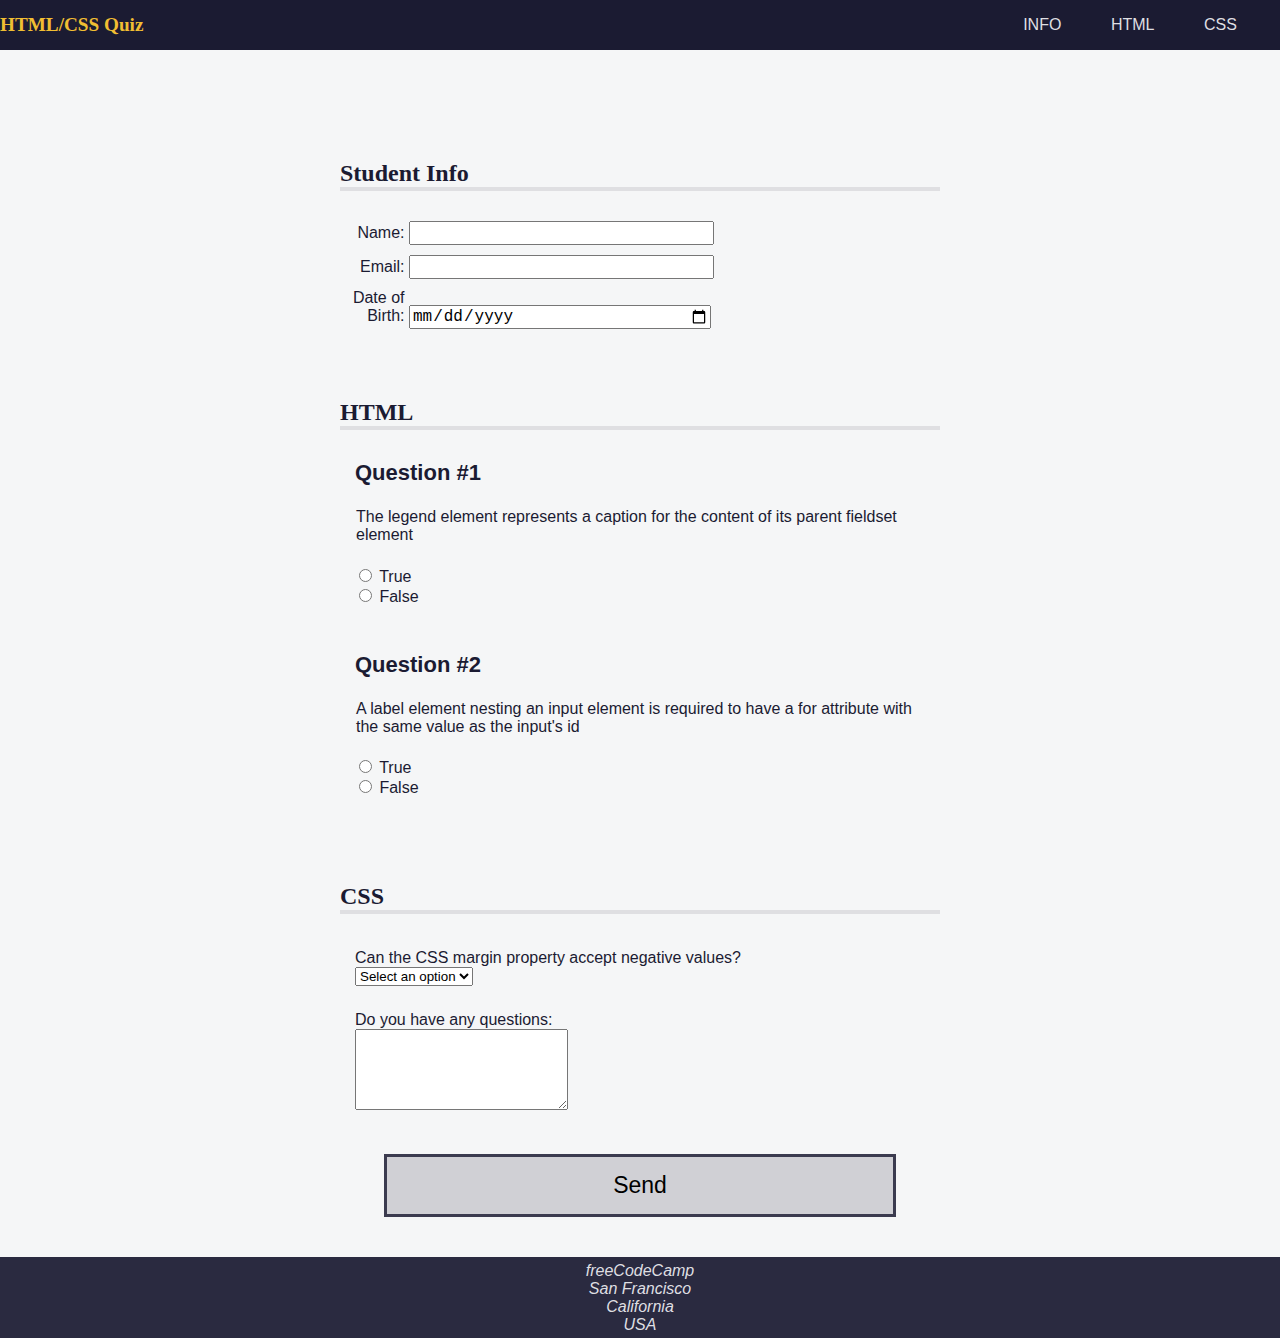
<file: accessibility quiz/index.html>
<!DOCTYPE html>
<html lang="en">
  <head>
    <meta charset="UTF-8" />
    <meta name="viewport" content="width=device-width, initial-scale=1.0" />
    <title>Accessibility Quiz</title>
    <link rel="stylesheet" href="styles.css" />
  </head>
  <body>
    <header>
      <h1>HTML/CSS Quiz</h1>
      <nav>
        <ul>
          <li><a href="#student-info">INFO</a></li>
          <li><a href="#html-questions">HTML</a></li>
          <li><a href="#css-questions">CSS</a></li>
        </ul>
      </nav>
    </header>
    <main>
      <form>
        <section role="region" aria-labelledby="student-info">
          <h2 id="student-info">Student Info</h2>
          <div class="info">
            <label for="student-name">Name:</label>
            <input type="text" name="student-name" id="student-name" />
          </div>
          <div class="info">
            <label for="student-email">Email:</label>
            <input type="email" name="student-email" id="student-email" />
          </div>
          <div class="info">
            <label for="birth-date">Date of Birth:</label>
            <input type="date" name="birth-date" id="birth-date" />
          </div>
        </section>
        <section role="region" aria-labelledby="html-questions">
          <h2 id="html-questions">HTML</h2>
          <div class="question-block">
            <h3><span class="sr-only">Question</span>1</h3>
            <fieldset class="question" name="html-question-one">
              <legend>
                The legend element represents a caption for the content of its
                parent fieldset element
              </legend>
              <ul class="answers-list">
                <li>
                  <label for="q1-a1">
                    <input type="radio" id="q1-a1" name="q1" value="true" />
                    True
                  </label>
                </li>
                <li>
                  <label for="q1-a2">
                    <input type="radio" id="q1-a2" name="q1" value="false" />
                    False
                  </label>
                </li>
              </ul>
            </fieldset>
          </div>
          <div class="question-block">
            <h3><span class="sr-only">Question</span>2</h3>
            <fieldset class="question" name="html-question-two">
              <legend>
                A label element nesting an input element is required to have a
                for attribute with the same value as the input's id
              </legend>
              <ul class="answers-list">
                <li>
                  <label for="q2-a1">
                    <input type="radio" id="q2-a1" name="q2" value="true" />
                    True
                  </label>
                </li>
                <li>
                  <label for="q2-a2">
                    <input type="radio" id="q2-a2" name="q2" value="false" />
                    False
                  </label>
                </li>
              </ul>
            </fieldset>
          </div>
        </section>
        <section role="region" aria-labelledby="css-questions">
          <h2 id="css-questions">CSS</h2>
          <div class="formrow">
            <div class="question-block">
              <label for="selector">Can the CSS margin property accept negative values?</label>
            </div>
            <div class="answer">
              <select name="selector" id="selector" required>
                <option value="">Select an option</option>
                <option value="yes">Yes</option>
                <option value="no">No</option>
              </select>
            </div>
            <div class="question-block">
              <label for="css-textarea">Do you have any questions:</label>
            </div>
            <div class="answer">
              <textarea id="css-textarea" name="css-questions" rows="5" cols="24"></textarea>
            </div>
          </div>
        </section>
        <button type="submit">Send</button>
      </form>
    </main>
    <footer>
      <address>
        freeCodeCamp<br />
        San Francisco<br />
        California<br />
        USA
      </address>
    </footer>
  </body>
</html>
</file>
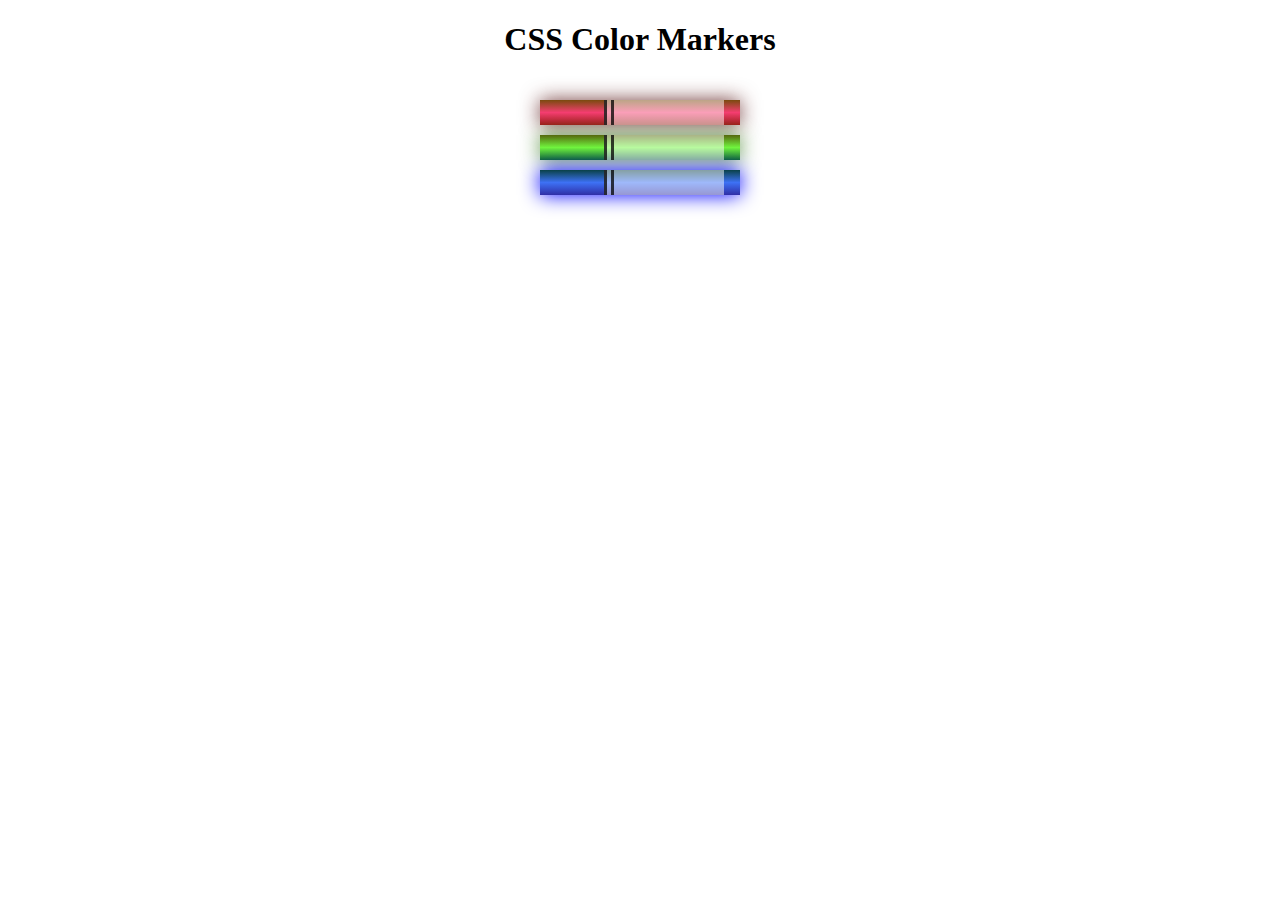
<file: colored markers/index.html>
<!DOCTYPE html>
<html lang="en">
  <head>
    <meta charset="utf-8">
    <meta name="viewport" content="width=device-width, initial-scale=1.0">
    <title>Colored Markers</title>
    <link rel="stylesheet" href="styles.css">
  </head>
  <body>
    <h1>CSS Color Markers</h1>
    <div class="container">
      <div class="marker red">
        <div class="cap"></div>
        <div class="sleeve"></div>
      </div>
      <div class="marker green">
        <div class="cap"></div>
        <div class="sleeve"></div>
      </div>
      <div class="marker blue">
        <div class="cap"></div>
        <div class="sleeve"></div>
      </div>
    </div>
  </body>
</html>
</file>
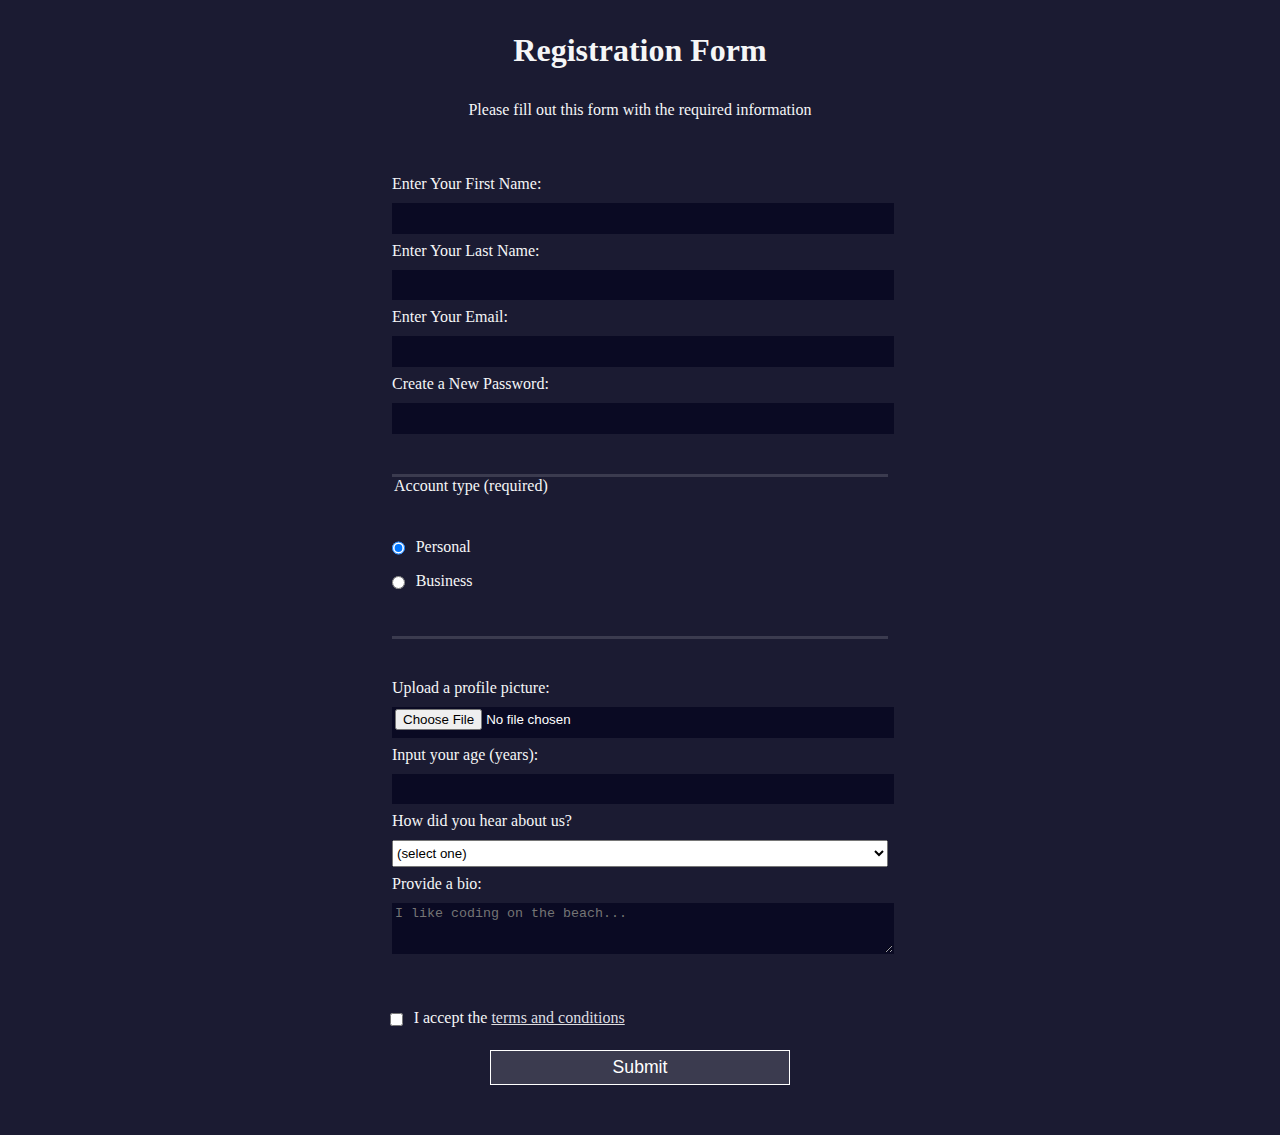
<file: registration-form/index.html>
<!DOCTYPE html>
<html lang="en">
  <head>
    <meta charset="UTF-8">
    <title>Registration Form</title>
    <link rel="stylesheet" href="styles.css" />
  </head>
  <body>
    <h1>Registration Form</h1>
    <p>Please fill out this form with the required information</p>
    <form method="post" action='https://register-demo.freecodecamp.org'>
      <fieldset>
        <label for="first-name">Enter Your First Name: <input id="first-name" name="first-name" type="text" required /></label>
        <label for="last-name">Enter Your Last Name: <input id="last-name" name="last-name" type="text" required /></label>
        <label for="email">Enter Your Email: <input id="email" name="email" type="email" required /></label>
        <label for="new-password">Create a New Password: <input id="new-password" name="new-password" type="password" pattern="[a-z0-5]{8,}" required /></label>
      </fieldset>
      <fieldset>
        <legend>Account type (required)</legend>
        <label for="personal-account"><input id="personal-account" type="radio" name="account-type" class="inline" checked /> Personal</label>
        <label for="business-account"><input id="business-account" type="radio" name="account-type" class="inline" /> Business</label>
      </fieldset>
      <fieldset>
        <label for="profile-picture">Upload a profile picture: <input id="profile-picture" type="file" name="file" /></label>
        <label for="age">Input your age (years): <input id="age" type="number" name="age" min="13" max="120" /></label>
        <label for="referrer">How did you hear about us?
          <select id="referrer" name="referrer">
            <option value="">(select one)</option>
            <option value="1">freeCodeCamp News</option>
            <option value="2">freeCodeCamp YouTube Channel</option>
            <option value="3">freeCodeCamp Forum</option>
            <option value="4">Other</option>
          </select>
        </label>
        <label for="bio">Provide a bio:
          <textarea id="bio" name="bio" rows="3" cols="30" placeholder="I like coding on the beach..."></textarea>
        </label>
      </fieldset>
      <label for="terms-and-conditions">
        <input class="inline" id="terms-and-conditions" type="checkbox" required name="terms-and-conditions" /> I accept the <a href="https://www.freecodecamp.org/news/terms-of-service/">terms and conditions</a>
      </label>
      <input type="submit" value="Submit" />
    </form>
  </body>
</html>
</file>
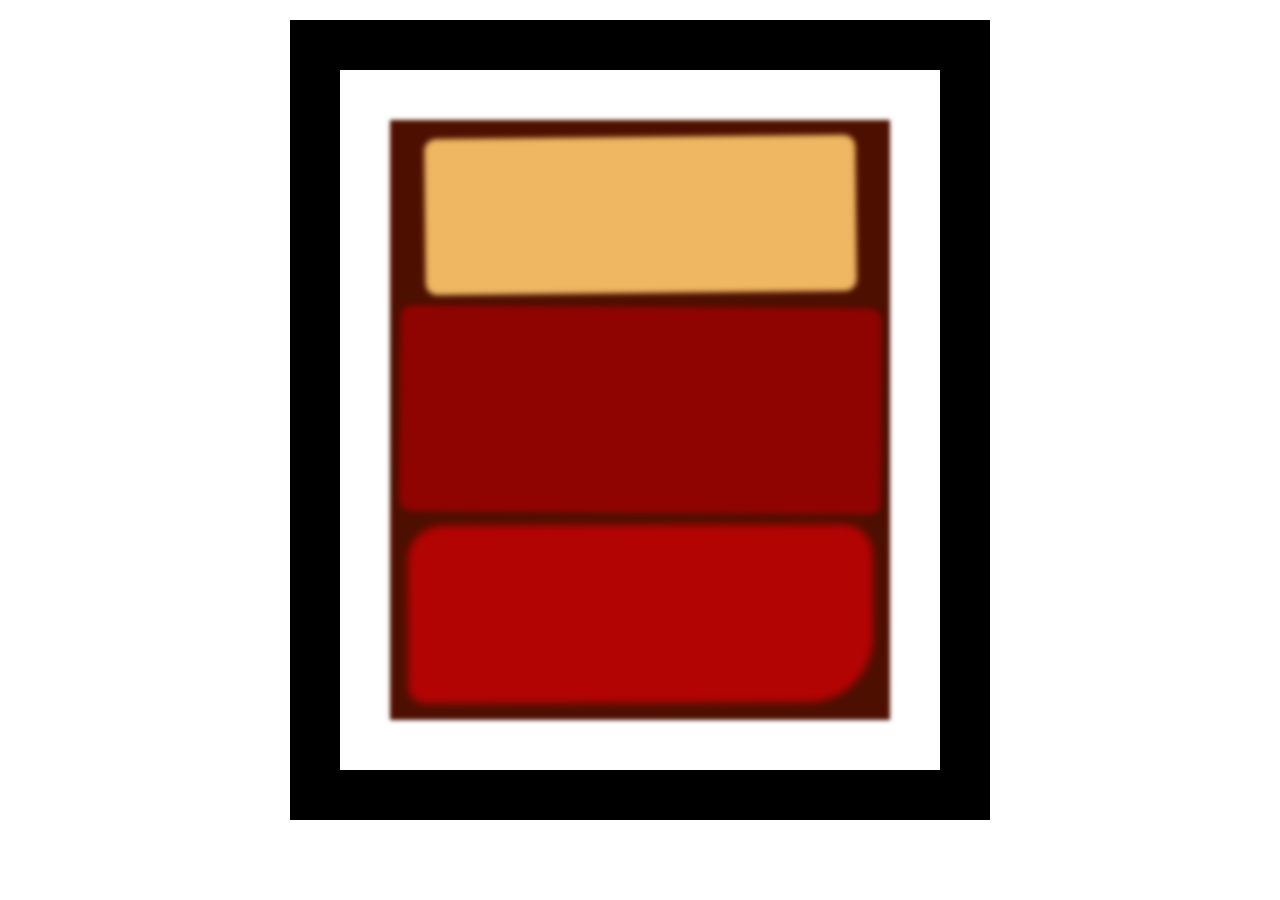
<file: Rothko-painting/index.html>
<!DOCTYPE html>

<html lang="en">

  <head>

    <meta charset="UTF-8">

    <title>Rothko Painting</title>

    <link href="./styles.css" rel="stylesheet">

  </head>

  <body>

    <div class="frame">

      <div class="canvas">

        <div class="one"></div>

        <div class="two"></div>

        <div class="three"></div>

      </div>

    </div>

  </body>

</html>
</file>
<file: accessibility quiz/styles.css>
@media (prefers-reduced-motion: no-preference) {
   * {
     scroll-behavior: smooth;
     }
}

body {
  background: #f5f6f7;
  color: #1b1b32;
  font-family: Helvetica;
  margin: 0;
}

header {
  width: 100%;
  height: 50px;
  background-color: #1b1b32;
  display: flex;
  justify-content: space-between;
  align-items: center;
  top: 0;
}

#logo {
  width: max(10rem, 18vw);
  background-color: #0a0a23;
  aspect-ratio: 35 / 4;
  padding: 0.4rem;
}

h1 {
  color: #f1be32;
  font-size: min(5vw, 1.2em);
  text-align: center;
}

nav {
  width: 50%;
  max-width: 300px;
  height: 50px;
}

nav > ul {
  display: flex;
  justify-content: space-evenly;
  flex-wrap: wrap;
  align-items: center;
  padding-inline-start: 0;
  margin-block: 0;
  height: 100%;
}

nav > ul > li {
  color: #dfdfe2;
  margin: 0 0.2rem;
  padding: 0.2rem;
  display: block;
}

nav > ul > li:hover {
  background-color: #dfdfe2;
  color: #1b1b32;
  cursor: pointer;
}

li > a {
  color: inherit;
  text-decoration: none;
}

main {
  padding-top: 50px;
}

section {
  width: 80%;
  margin: 0 auto 10px auto;
  max-width: 600px;
}

h1,
h2 {
  font-family: Verdana, Tahoma;
}

h2 {
  border-bottom: 4px solid #dfdfe2;
  margin-top: 0px;
  padding-top: 60px;
}

.info {
  padding: 10px 0 0 5px;
}

.formrow {
  margin-top: 30px;
  padding: 0px 15px;
}

input {
  font-size: 1rem;
}

.info label, .info input {
  display: inline-block;
}

.info input {
  width: 50%;
  text-align: left;
}

.info label {
  width: 10%;
  min-width: 55px;
  text-align: right;
}

.question-block {
  text-align: left;
  display: block;
  width: 100%;
  margin-top: 20px;
  padding-top: 5px;
}

h3 {
  margin-top: 5px;
  padding-left: 15px;
  font-size: 1.375rem;
}

h3::before {
  content: "Question #";
}

.question {
  border: none;
  padding-bottom: 0;
}

.answers-list {
  list-style: none;
  padding: 0;
}

button {
  display: block;
  margin: 40px auto;
  width: 40%;
  padding: 15px;
  font-size: 1.438rem;
  background: #d0d0d5;
  border: 3px solid #3b3b4f;
}

footer {
  background-color: #2a2a40;
  display: flex;
  justify-content: center;
}

footer,
footer a {
  color: #dfdfe2;
}

address {
  text-align: center;
  padding: 0.3em;
}

.sr-only {
  position: absolute;
  width: 1px;
  height: 1px;
  overflow: hidden;
  clip: rect(0, 0, 0, 0);
  clip-path: inset(50%);
  white-space: nowrap;
}
</file>
<file: colored markers/styles.css>
h1 {
  text-align: center;
}

.container {
  background-color: rgb(255, 255, 255);
  padding: 10px 0;
}

.marker {
  width: 200px;
  height: 25px;
  margin: 10px auto;
}

.cap {
  width: 60px;
  height: 25px;
}

.sleeve {
  width: 110px;
  height: 25px;
  background-color: rgba(255, 255, 255, 0.5);
  border-left: 10px double rgba(0, 0, 0, 0.75);
}

.cap, .sleeve {
  display: inline-block;
}

.red {
  background: linear-gradient(rgb(122, 74, 14), rgb(245, 62, 113), rgb(162, 27, 27));
  box-shadow: 0 0 20px 0 rgba(83, 14, 14, 0.8);
}

.green {
  background: linear-gradient(#55680D, #71F53E, #116C31);
  box-shadow: 0 0 20px 0 #3B7E20CC;
}

.blue {
  background: linear-gradient(hsl(186, 76%, 16%), hsl(223, 90%, 60%), hsl(240, 56%, 42%));
  box-shadow: 0 0 20px 0 blue;
}
</file>
<file: registration-form/styles.css>
body {
  width: 100%;
  height: 100vh;
  margin: 0;
  background-color: #1b1b32;
  color: #f5f6f7;
  font-family: Tahoma;
  font-size: 16px;
}

h1, p {
  margin: 1em auto;
  text-align: center;
}

form {
  width: 60vw;
  max-width: 500px;
  min-width: 300px;
  margin: 0 auto;
  padding-bottom: 2em;
}

fieldset {
  border: none;
  padding: 2rem 0;
  border-bottom: 3px solid #3b3b4f;
}

fieldset:last-of-type {
  border-bottom: none;
}

label {
  display: block;
  margin: 0.5rem 0;
}

input,
textarea,
select {
  margin: 10px 0 0 0;
  width: 100%;
  min-height: 2em;
}

input, textarea {
  background-color: #0a0a23;
  border: 1px solid #0a0a23;
  color: #ffffff;
}

.inline {
  width: unset;
  margin: 0 0.5em 0 0;
  vertical-align: middle;
}

input[type="submit"] {
  display: block;
  width: 60%;
  margin: 1em auto;
  height: 2em;
  font-size: 1.1rem;
  background-color: #3b3b4f;
  border-color: white;
  min-width: 300px;
}

input[type="file"] {
  padding: 1px 2px;
}

#terms-and-conitions, a {
  color: #dfdfe2;
}
</file>
<file: Rothko-painting/styles.css>
.canvas {
  width: 500px;
  height: 600px;
  background-color: #4d0f00;
  overflow: hidden;
  filter: blur(2px);
}

.frame {
  border: 50px solid black;
  width: 500px;
  padding: 50px;
  margin: 20px auto;
}

.one {
  width: 425px;
  height: 150px;
  background-color: #efb762;
  margin: 20px auto;
  box-shadow: 0 0 3px 3px #efb762;
  border-radius: 9px;
  transform: rotate(-0.6deg);
}

.two {
  width: 475px;
  height: 200px;
  background-color: #8f0401;
  margin: 0 auto 20px;
  box-shadow: 0 0 3px 3px #8f0401;
  border-radius: 8px 10px;
  transform: rotate(0.4deg);
}

.one, .two {
  filter: blur(1px);
}

.three {
  width: 91%;
  height: 28%;
  background-color: #b20403;
  margin: auto;
  filter: blur(2px);
  box-shadow: 0 0 5px 5px #b20403;
  border-radius: 30px 25px 60px 12px;
transform: rotate(-0.2deg);
}
</file>
